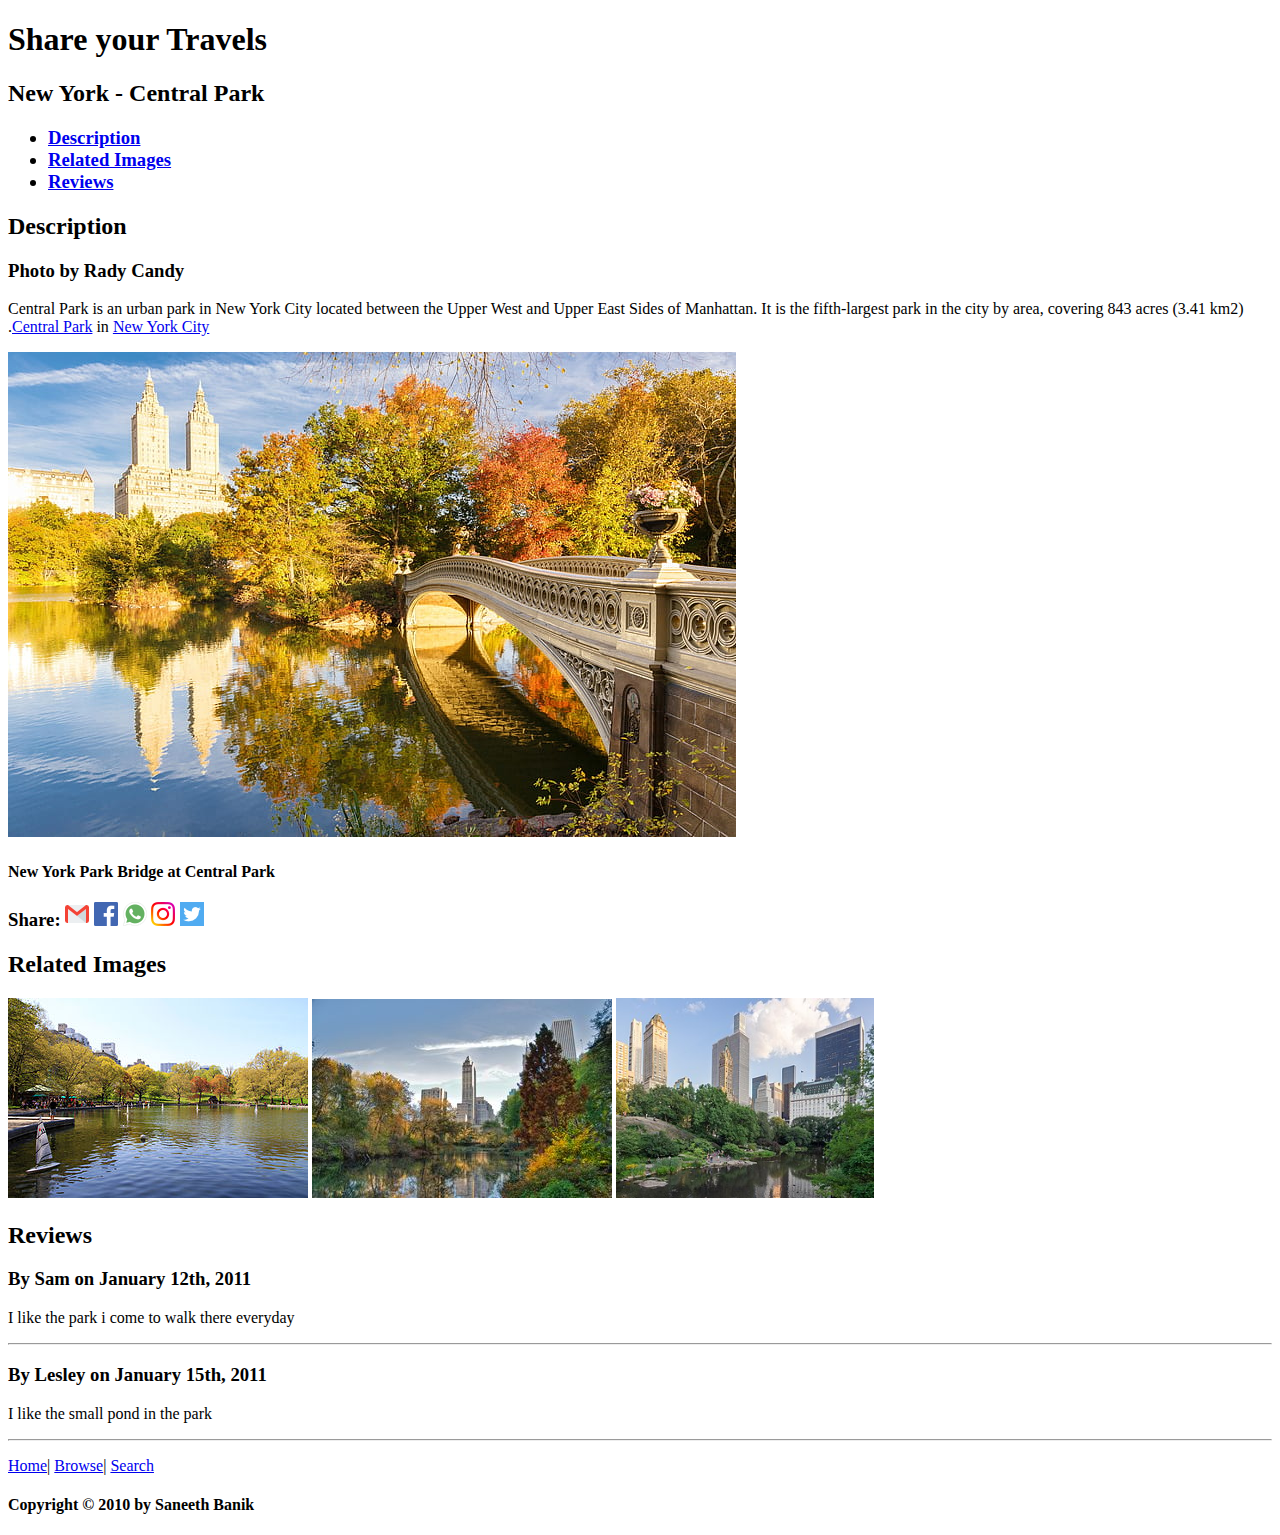
<file: Web Development Assignment 1/Chapter-2_Project-1-master/index.html>
<!DOCTYPE html>
<html>
<head>
	<meta charset="utf-8">
	<meta http-equiv="X-UA-Compatible" content="IE=edge">
	<title>Share Your Travels</title>
	<link rel="stylesheet" href="">
</head>
<body>

	<header> 
		<h1>Share your Travels</h1>
		
		<h2>New York - Central Park</h2>
	
       
	<h3><ul>
		<li><a href="#Description">Description</a></li>
		<li><a href="#Related">Related Images</a></li>
		<li><a href="#Reviews">Reviews</a></li>
	</ul>
    </header>
    <div id="Description">
    	<h2>Description</h2>
    	<h3>Photo by Rady Candy</h3>
    	<p>Central Park is an urban park in New York City located between the Upper West and Upper East Sides of Manhattan. It is the fifth-largest park in the city by area, covering 843 acres (3.41 km2) .<a href="CentralPark">Central Park</a> in <a href="NewYorkCity">New York City</a>  <p>
           
    		<img src="images/new york park bridge.jpg" alt="The should be an image here">
    		<h4>New York Park Bridge at Central Park</h4>
    		<p><h3>Share:  
    			         <a href="#message"><img src="images/gmail.png"></a>
    			         <a href="#message"><img src="images/facebook.png"></a>
    			         <a href="#message"><img src="images/whatsapp.png"></a>
    			         <a href="#message"><img src="images/instagram.png"></a>
    			         <a href="#message"><img src="images/twitter.png"></a>
    			     </h3>
    			 </p>
    </div>	
    
    <div id="Related">
    	<h2>Related Images</h2>
    	<p>
    		<img src="images/Pond.jpg" alt="The central park pond">
    			<img src="images/NYC.jpg" alt="Ney York City Central Park">
    				<img src="images/ThePond.jpg" alt="Central Park Pond" height="200px">
    	</p>			
 	</div>


 	<div id="Reviews">
 		<h2>Reviews</h2>
 		<h3>By Sam on <time datetime="2011-01-12">January 12th, 2011</time></h3>
 		<p>I like the park i come to walk there everyday</p>
 		<hr>
 		<h3>By Lesley on <time datetime="2011-01-15">January 15th, 2011</time></h3>
 		<p>I like the small pond in the park</p>
 		<hr>


 	</div>

 	<footer>
 		<p> <a href="index.html">Home</a>| <a href="#Browse">Browse</a>| <a href="http://www.google.com">Search</a></p>
 		<h4>Copyright © 2010 by Saneeth Banik</h4>
 	</footer>
 	

</body>
</html>
</file>
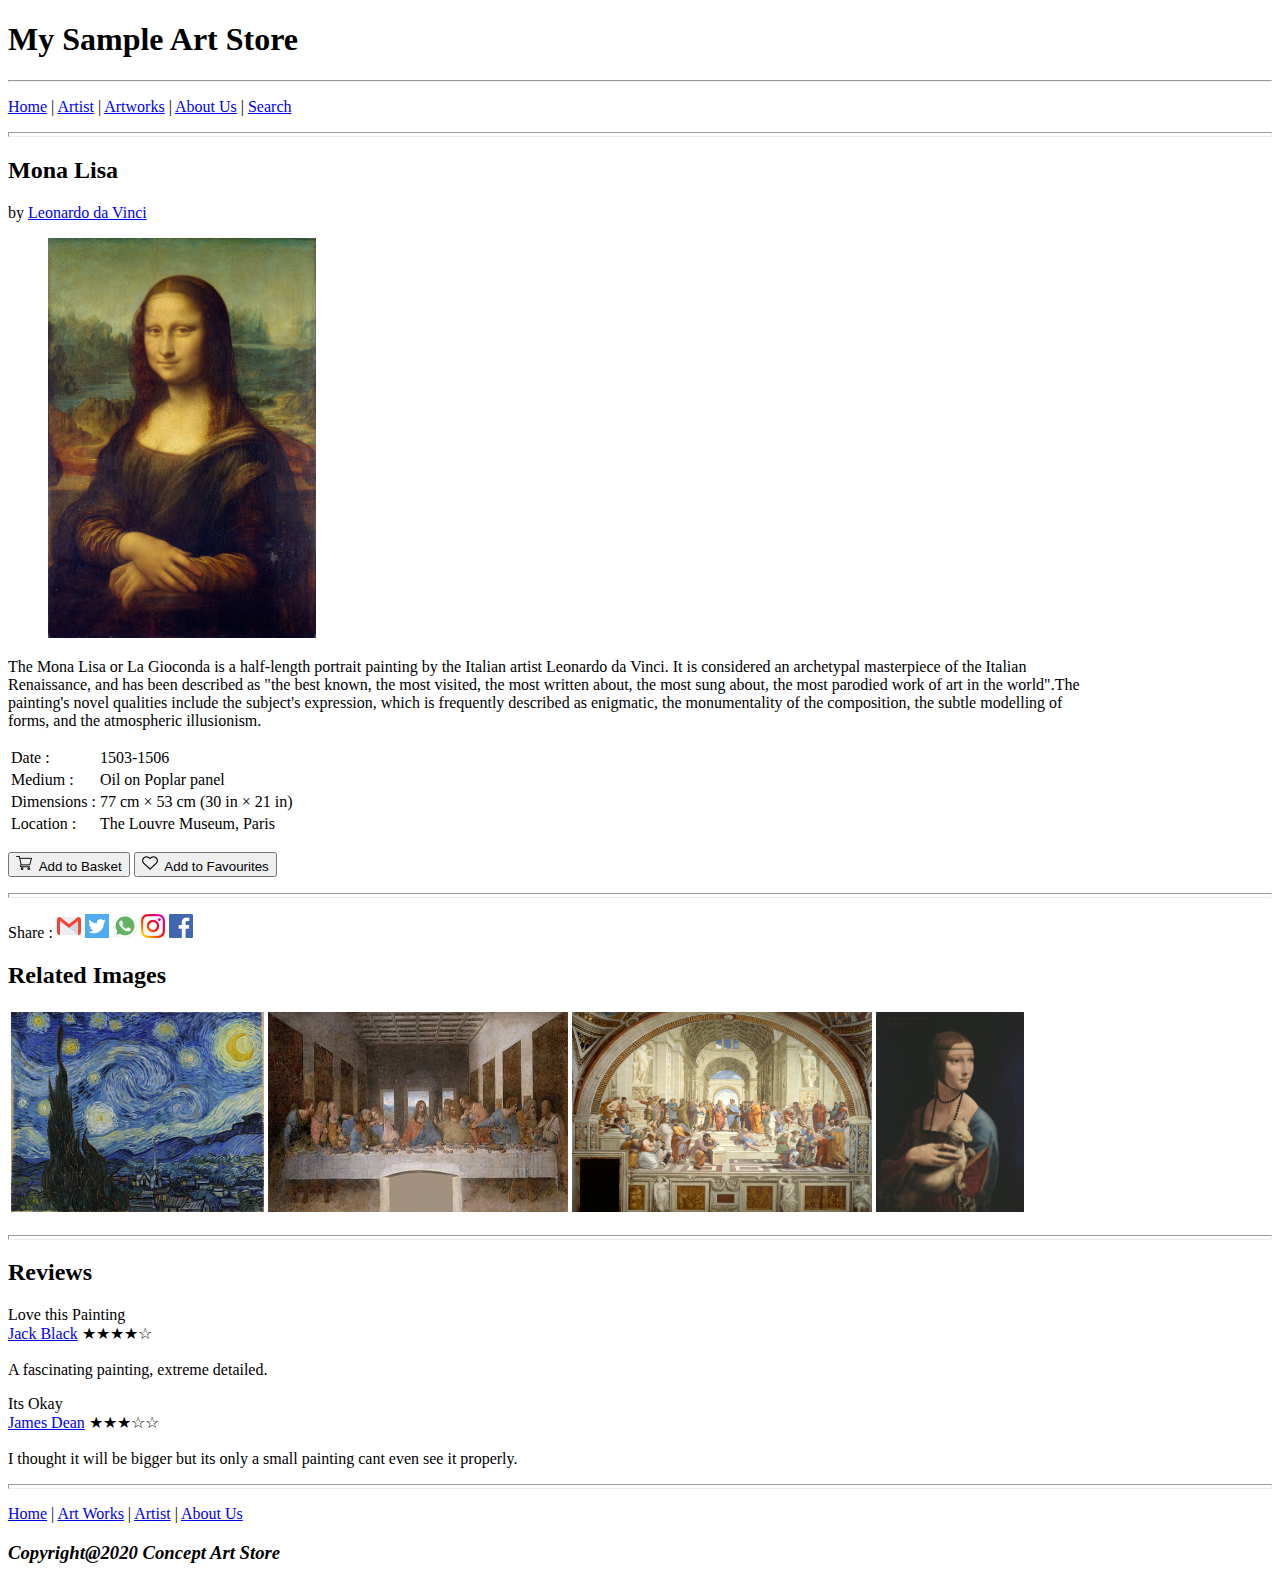
<file: Web Development Assignment 1/Chapter-2_Project-3-master/index.html>
<!DOCTYPE html>
<html>
<head>
	<meta charset="utf-8">
	<meta http-equiv="X-UA-Compatible" content="IE=edge">
	<title>My Sample Art Store</title>
	<link rel="stylesheet" href="">
</head>
<body>
	<header>
		<h1>My Sample Art Store</h1>
		<hr>
		<p><a href="#home">Home</a> | <a href="#artist">Artist</a> | <a href="#Artworks">Artworks</a> | <a href="#aboutus">About Us</a> | <a href="#search">Search</a></p>
	</header>
	<hr size="5">
	<h2>Mona Lisa</h2>
	<p>by <a href="https://en.wikipedia.org/wiki/Leonardo_da_Vinci">Leonardo da Vinci</a></p>
	<figure>
		<a href="fullimage.html"><img src="images/mona lisa.jpg" height="400"></a>
		
		
	</figure>
	<article>
		<p>The Mona Lisa or La Gioconda is a half-length portrait painting by the Italian artist Leonardo da Vinci. It is considered an archetypal masterpiece of the Italian<br>Renaissance, and has been described as "the best known, the most visited, the most written about, the most sung about, the most parodied work of art in the world".The<br> painting's novel qualities include the subject's expression, which is frequently described as enigmatic, the monumentality of the composition, the subtle modelling of <br> forms, and the atmospheric illusionism.

		
	</article>
	<p> 
	<table>
		<tr>
			<td>Date :</td>
			<td>1503-1506</td>
		</tr>
		<tr>
			<td>Medium :</td>
			<td>Oil on Poplar panel</td>
		</tr>
		<tr>
			<td>Dimensions :</td>
			<td>77 cm × 53 cm (30 in × 21 in)</td>
		</tr>
		<tr>
			<td>Location :</td>
			<td>The Louvre Museum, Paris</td>
		</tr>
	</table>
	</p>
	
	<p><button type="button"><img src="images/cart.png">&nbsp Add to Basket</button> <button type="button"><img src="images/love.png">&nbsp Add to Favourites</button></p>
	<hr size="5">

	<p>Share :  <a href="#mail"><img src="images/gmail.png"></a>
			    <a href="#twitter"><img src="images/twitter.png"></a>
			    <a href="#whatsapp"><img src="images/whatsapp.png"></a>
			    <a href="#instagram"><img src="images/instagram.png"></a>
			    <a href="#facebook"><img src="images/facebook.png"></a>
	</p>

	<div>
		<p>
			<h2>Related Images</h2>
			<table>
				<tr>
					<td><img src="images/Starry Night.jpg" height="200"></td>
					<td><img src="images/last supper.jpg" height="200" width="300"></td>
					<td><img src="images/school of athens.jpg" height="200" width="300"></td>
					<td><img src="images/lady.jpg" height="200"></td>
				</tr>
			</table>
		</p>
	</div>
	<hr size="5">
	<div>
		<h2>Reviews</h2>
		<p>Love this Painting<br>
			<a href="#jackblack">Jack Black</a> ★★★★☆<br>
			<br>
			A fascinating painting, extreme detailed.<br>
		</p>
		<p>Its Okay<br>
			<a href="#James Dean">James Dean</a> ★★★☆☆<br>
			<br>
			I thought it will be bigger but its only a small painting cant even see it properly.
		</p>

		
	</div>
	<hr size="5">
	<footer>
		<p>
			<a href="#home">Home</a> | <a href="#artworks">Art Works</a> | <a href="#Artist">Artist</a> | <a href="#ABoutus">About Us</a>
		</p>
		<h3><em>Copyright@2020 Concept Art Store</em></h3>
	</footer>



	
</body>
</html>
</file>
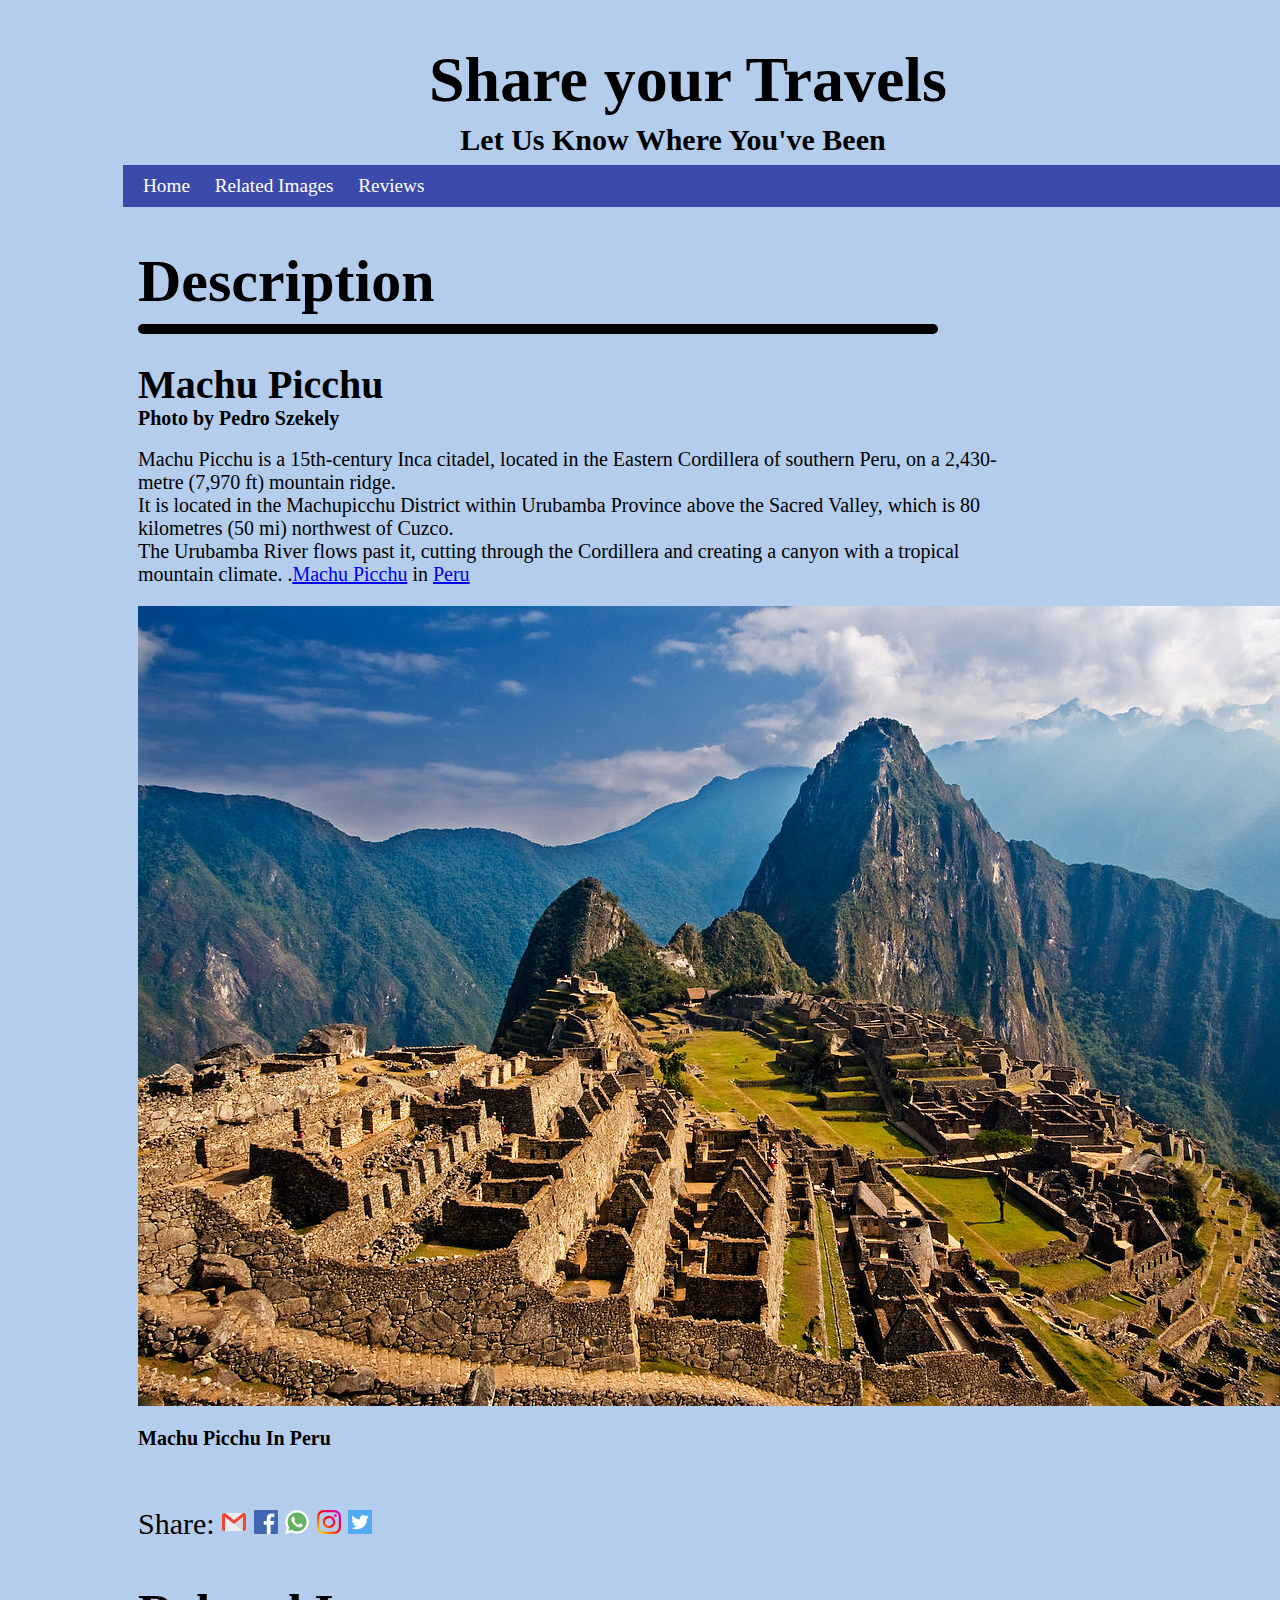
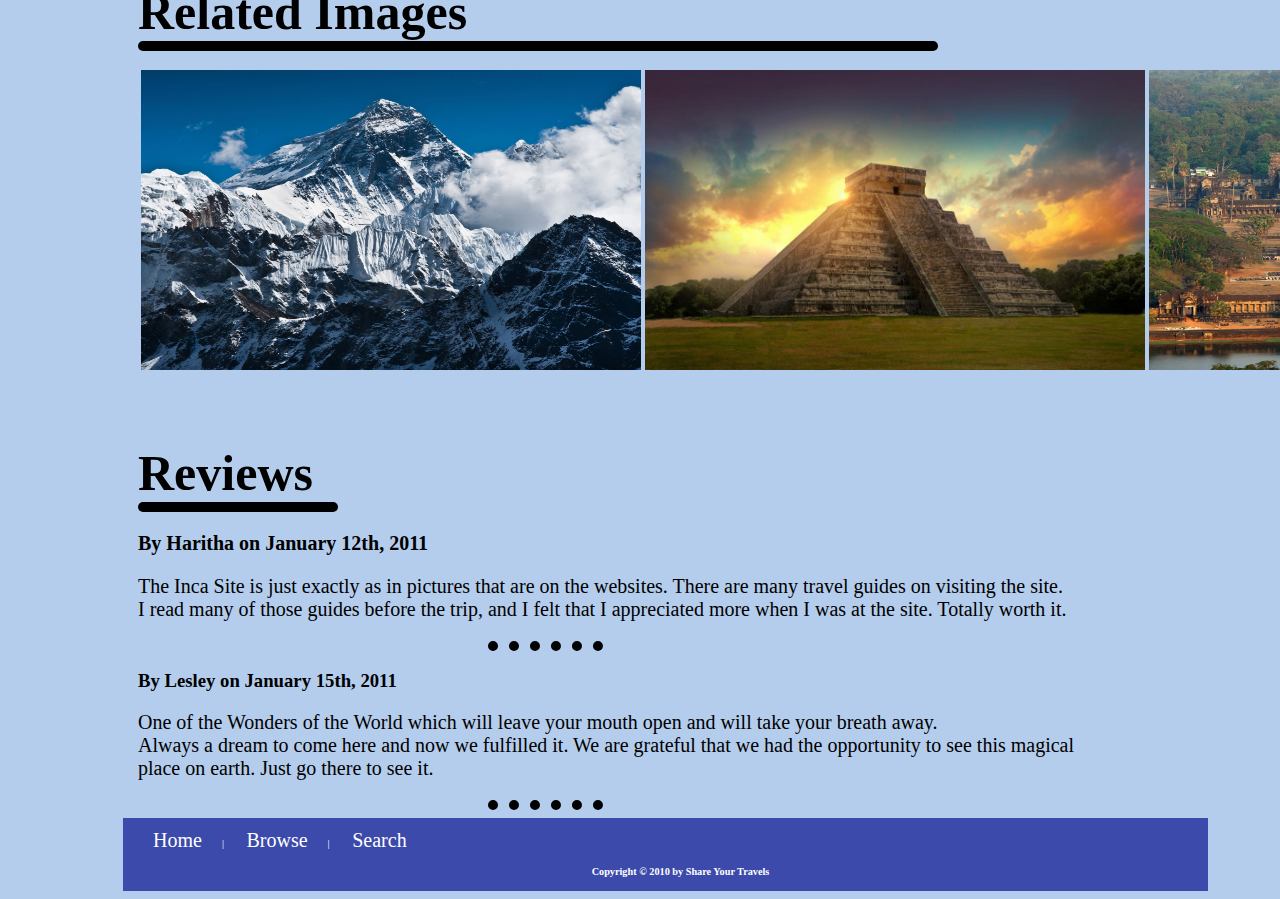
<file: Web Development Assignment 1/Chapter-3_Project-1-master/index.html>
<!DOCTYPE html>
<html>
<head>
	<meta charset="utf-8">
	<meta http-equiv="X-UA-Compatible" content="IE=edge">
	<title>Share Your Travels</title>
	<link rel="stylesheet" href="style.css">
</head>
<body>

	
		<h1 class="Heading">Share your Travels</h1>
		
		<h2 class="subtext">Let Us Know Where You've Been</h2>
        
	
       
	<p class="navbar">
		<a class="button" href="#home">Home</a>
		<a class="button1"  href="#Related">Related Images</a>
		<a class="button2"  href="#Reviews">Reviews</a>
    </p>
	
    
    <div class="desc" id="Description">
    	<h1 class="cription">Description</h1>
        <hr class="seperator1">
        <h1 class="machu">Machu Picchu</h1>
    	<h3 class="photographer">Photo by Pedro Szekely</h3>
    	<p class="para1">Machu Picchu is a 15th-century Inca citadel, located in the Eastern Cordillera of southern Peru, on a 2,430-metre (7,970 ft) mountain ridge.<br>It is located in the Machupicchu District within Urubamba Province above the Sacred Valley, which is 80 kilometres (50 mi) northwest of Cuzco.<br>The Urubamba River flows past it, cutting through the Cordillera and creating a canyon with a tropical mountain climate. .<a href="MachuPicchu">Machu Picchu</a> in <a href="Peru">Peru</a>  <p>
           
    		<img class="picture1" src="images/Machu_Picchu.jpg" alt="The should be an image here" height="600" width="1500">
    		<h4 class="pictureunder">Machu Picchu In Peru</h4>
    		
    </div>	
    <p class="share">Share:  
                         <a href="#message"><img src="images/gmail.png"></a>
                         <a href="#message"><img src="images/facebook.png"></a>
                         <a href="#message"><img src="images/whatsapp.png"></a>
                         <a href="#message"><img src="images/instagram.png"></a>
                         <a href="#message"><img src="images/twitter.png"></a>
                    
                </p>
    
    <div class="relate" id="Related">
    	<h2 class="related">Related Images</h2>
        <hr class="seperator2">
    	<p><table>
            <tr>
    		  <td><img src="images/Mount-Everest.jpg" alt="The Mount Everest" height="300" width="500"></td>
    			<td><img src="images/Chichen-Itza.jpg" alt="Chichen Itza" height="300" width="500"></td>
    				<td><img src="images/angkor-wat.jpg" alt="Angkor Wat Temple" height="300" width="500"></td>
            </tr>
            </table>        
    	</p>			
 	</div>


 	<div class="review" id="Reviews">
 		<h2 class="reviewhead">Reviews</h2>
        <hr class="seperator3">
 		<h3 class="review1">By Haritha on <time datetime="2011-01-12">January 12th, 2011</time></h3>
 		<p class="review1body">The Inca Site is just exactly as in pictures that are on the websites. There are many travel guides on visiting the site.<br> I read many of those guides before the trip, and I felt that I appreciated more when I was at the site. Totally worth it.</p>
 		<hr class="seperator4">
 		<h3 class="review2">By Lesley on <time datetime="2011-01-15">January 15th, 2011</time></h3>
 		<p class="review2body">One of the Wonders of the World which will leave your mouth open and will take your breath away. <br>Always a dream to come here and now we fulfilled it. We are grateful that we had the opportunity to see this magical<br> place on earth. Just go there to see it.</p>
 		<hr class="seperator5">


 	</div>

 	<footer class="foot">
 		<p> <a class="foot1" href="index.html">Home</a>| <a class="foot2" href="#Browse">Browse</a>| <a class="foot3" href="http://www.google.com">Search</a></p>
 		<h4 class="copyright">Copyright © 2010 by Share Your Travels</h4>
 	</footer>
 	

</body>
</html>
</file>
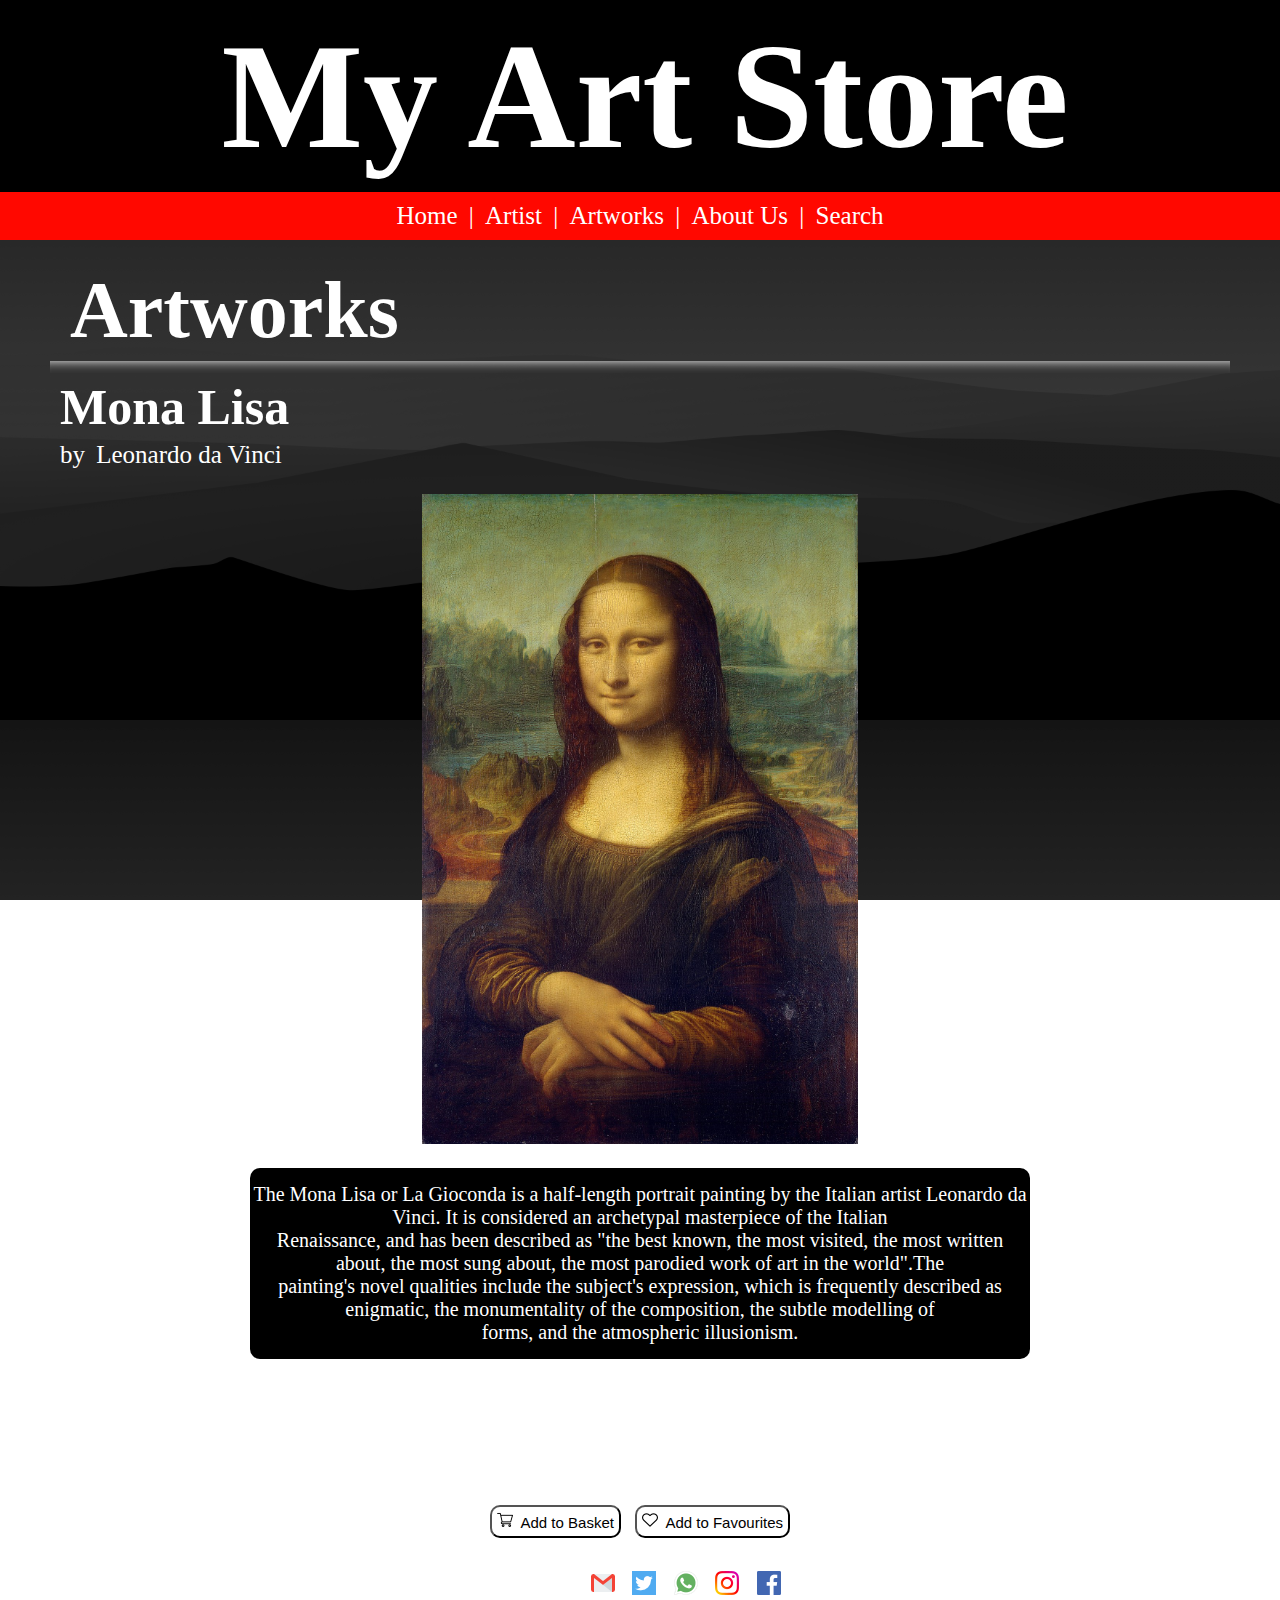
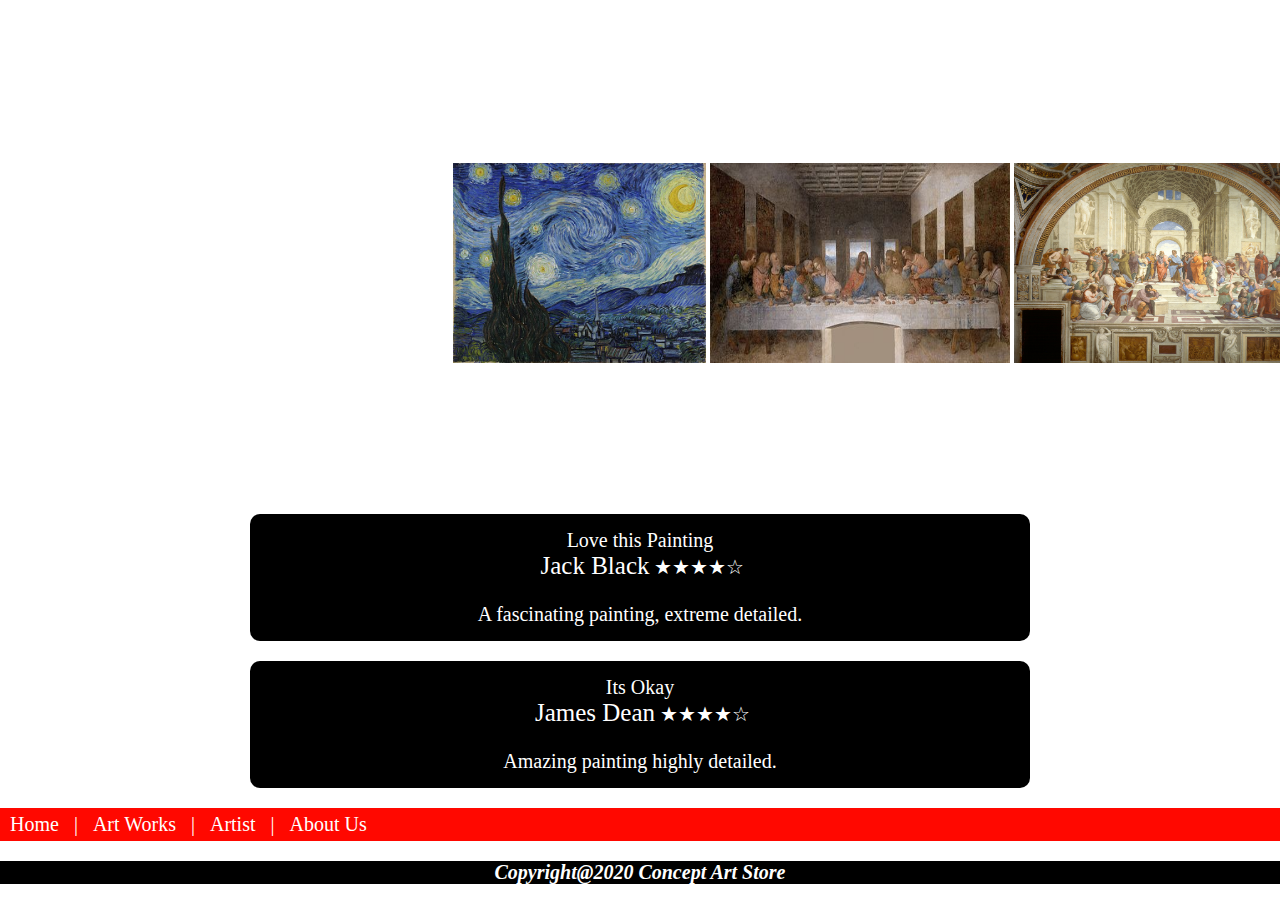
<file: Web Development Assignment 1/Chapter-3_Project-3-master/index.html>
<!DOCTYPE html>
<html>
<head>
	<meta charset="utf-8">
	<meta http-equiv="X-UA-Compatible" content="IE=edge">
	<title>My Art Store</title>
	<link rel="stylesheet" href="style.css">
</head>
<body>
	<header>
		<h1 class="heading">My Art Store</h1>
	
		<p class="navbar"><a class="nav1" href="#home">Home</a> | <a class="nav1" href="#artist">Artist</a> | <a class="nav1" href="#Artworks">Artworks</a> | <a class="nav1" href="#aboutus">About Us</a> | <a class="nav1" href="#search">Search</a></p>
	</header>
	<h1 class="art">Artworks</h1>
	<hr class="line">
	<h2 class="picname">Mona Lisa</h2>
	<p class="by">by <a class="painter" href="https://en.wikipedia.org/wiki/Leonardo_da_Vinci">Leonardo da Vinci</a></p>
	
		<p class="monalisa"><a class="picturem"  href="fullimage.html"><img src="images/mona lisa.jpg" height="650" ></a></p>
		
	
	<article>
		<p class="info">The Mona Lisa or La Gioconda is a half-length portrait painting by the Italian artist Leonardo da Vinci. It is considered an archetypal masterpiece of the Italian<br>Renaissance, and has been described as "the best known, the most visited, the most written about, the most sung about, the most parodied work of art in the world".The<br> painting's novel qualities include the subject's expression, which is frequently described as enigmatic, the monumentality of the composition, the subtle modelling of <br> forms, and the atmospheric illusionism.

		
	</article>
	<p class="info2"> 
	<table class="info2">
		<tr>
			<td>Date :</td>
			<td>1503-1506</td>
		</tr>
		<tr>
			<td>Medium :</td>
			<td>Oil on Poplar panel</td>
		</tr>
		<tr>
			<td>Dimensions :</td>
			<td>77 cm × 53 cm (30 in × 21 in)</td>
		</tr>
		<tr>
			<td>Location :</td>
			<td>The Louvre Museum, Paris</td>
		</tr>
	</table>
	</p>
	
	<p class="btn"><button class="btn1" type="button"><img src="images/cart.png">&nbsp Add to Basket</button> <button class="btn1" type="button"><img src="images/love.png">&nbsp Add to Favourites</button></p>
	

	<p class="share">Share :  <a class="btn2" href="#mail"><img src="images/gmail.png"></a>
			    <a class="btn2" href="#twitter"><img src="images/twitter.png"></a>
			    <a class="btn2" href="#whatsapp"><img src="images/whatsapp.png"></a>
			    <a class="btn2" href="#instagram"><img src="images/instagram.png"></a>
			    <a class="btn2" href="#facebook"><img src="images/facebook.png"></a>
	</p>

	<div>
		<p>
			<h2 class="art">Related Images</h2>
			<hr class="line">
			<table class="relatedimg">
				<tr>
					<td><img class="piece" src="images/Starry Night.jpg" height="200"></td>
					<td><img class="piece" src="images/last supper.jpg" height="200" width="300"></td>
					<td><img class="piece" src="images/school of athens.jpg" height="200" width="300"></td>
					<td><img class="piece1" src="images/lady.jpg" height="200"></td>
				</tr>
			</table>
		</p>
	</div>
	
	<div>
		<h2 class="art">Reviews</h2>
		<hr class="line">
		<p class="info">Love this Painting<br>
			<a class="painter" href="#jackblack">Jack Black</a> ★★★★☆<br>
			<br>
			A fascinating painting, extreme detailed.<br>
		</p>
		<p class="info">Its Okay<br>
			<a class="painter" href="#James Dean">James Dean</a> ★★★★☆<br>
			<br>
			Amazing painting highly detailed.
		</p>

		
	</div>

	<footer>
		<p class="navbar2">
			<a class="nav2"  href="#home">Home</a> | <a class="nav2" href="#artworks">Art Works</a> | <a class="nav2" href="#Artist">Artist</a> | <a class="nav2" href="#ABoutus">About Us</a>
		</p>
		<h3 class="copyright"><em>Copyright@2020 Concept Art Store</em></h3>
	</footer>



	
</body>
</html>
</file>
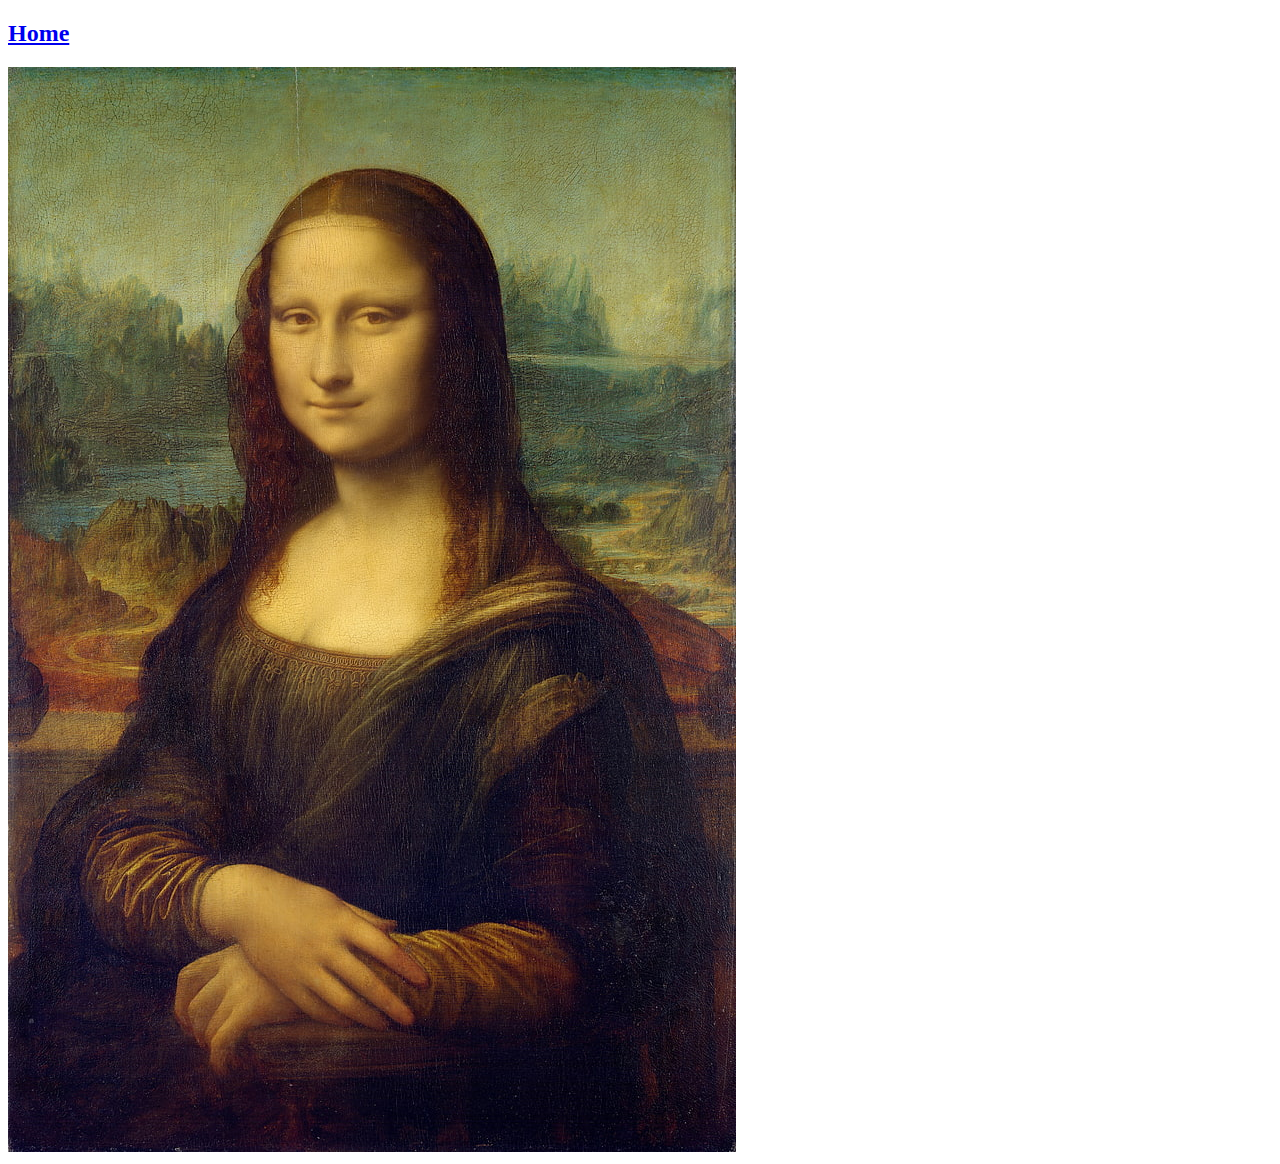
<file: Web Development Assignment 1/Chapter-2_Project-3-master/fullimage.html>
<!DOCTYPE html>
<html>
<head>
	<meta charset="utf-8">
	<meta http-equiv="X-UA-Compatible" content="IE=edge">
	<title></title>
	<link rel="stylesheet" href="">
</head>
<body>

	<h2><a href="index.html">Home</a></h2>
	<img src="images/mona lisa2.jpg">


	
</body>
</html>
</file>
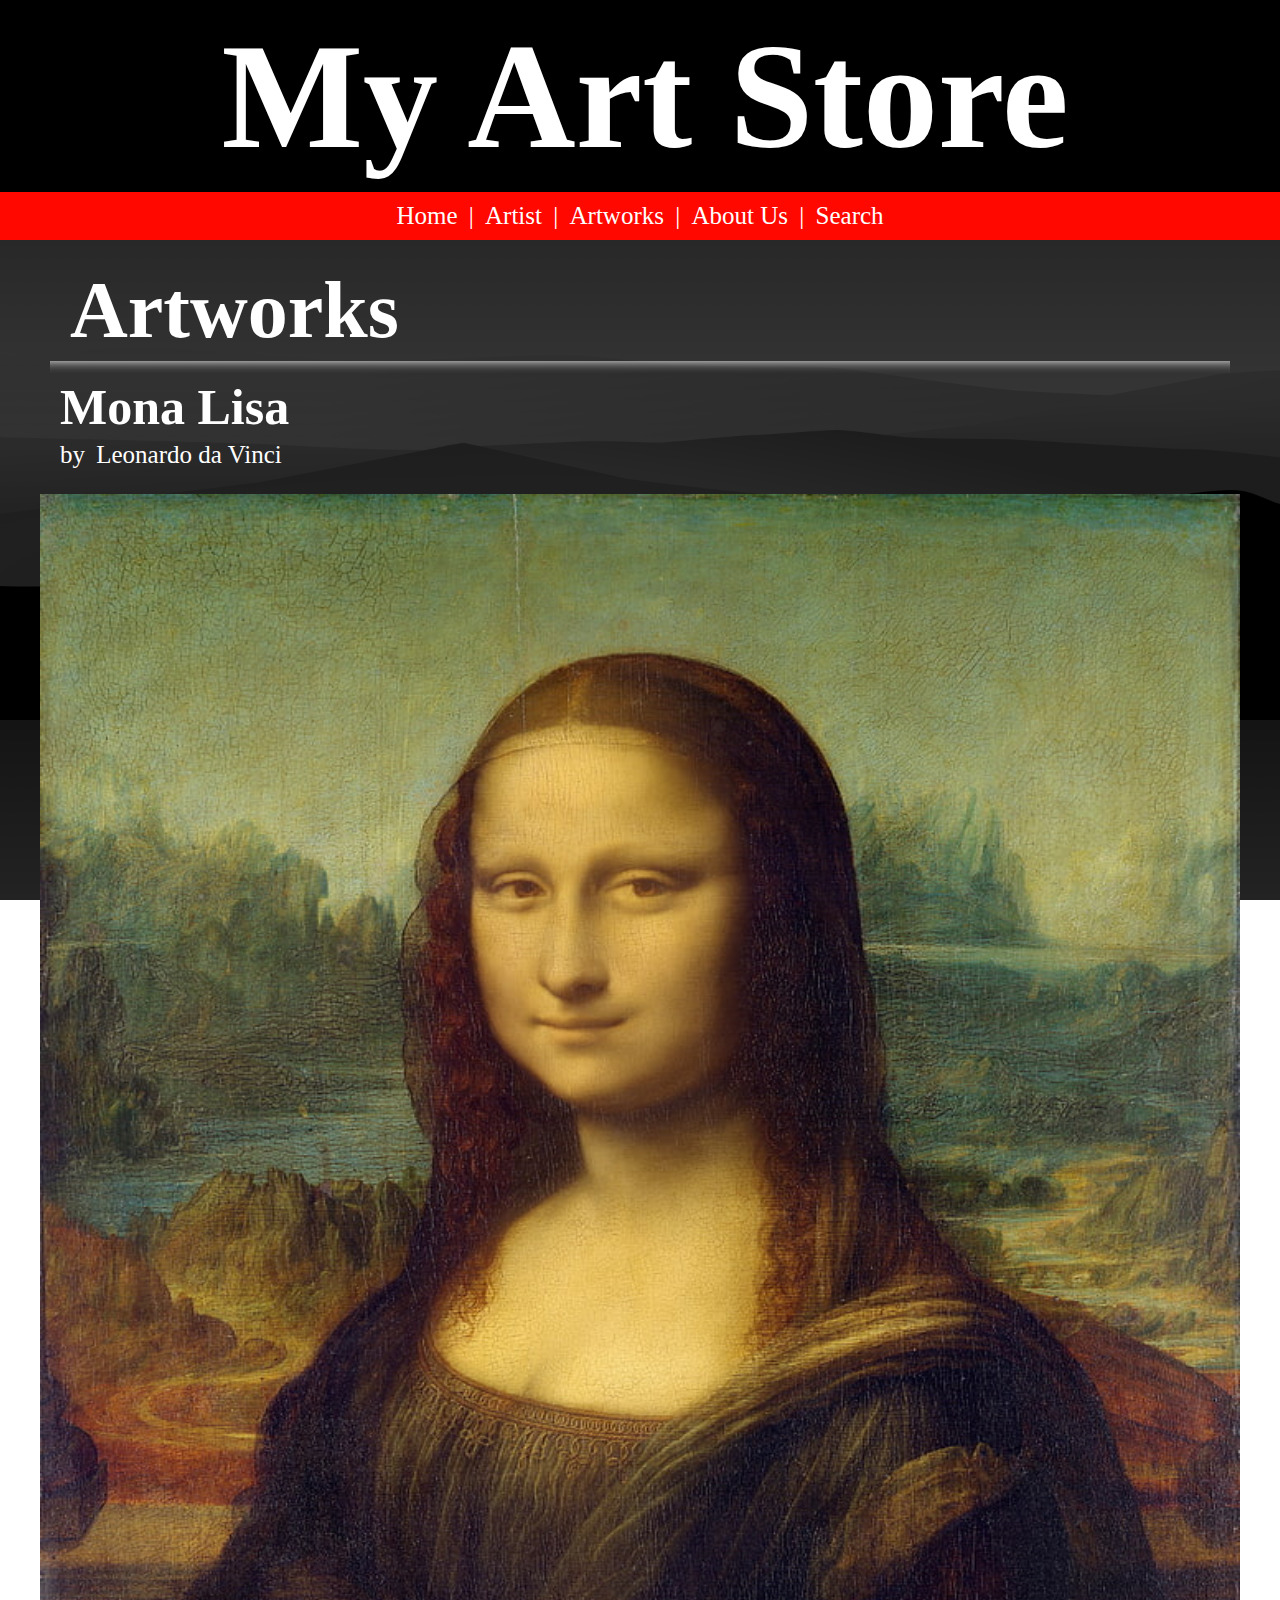
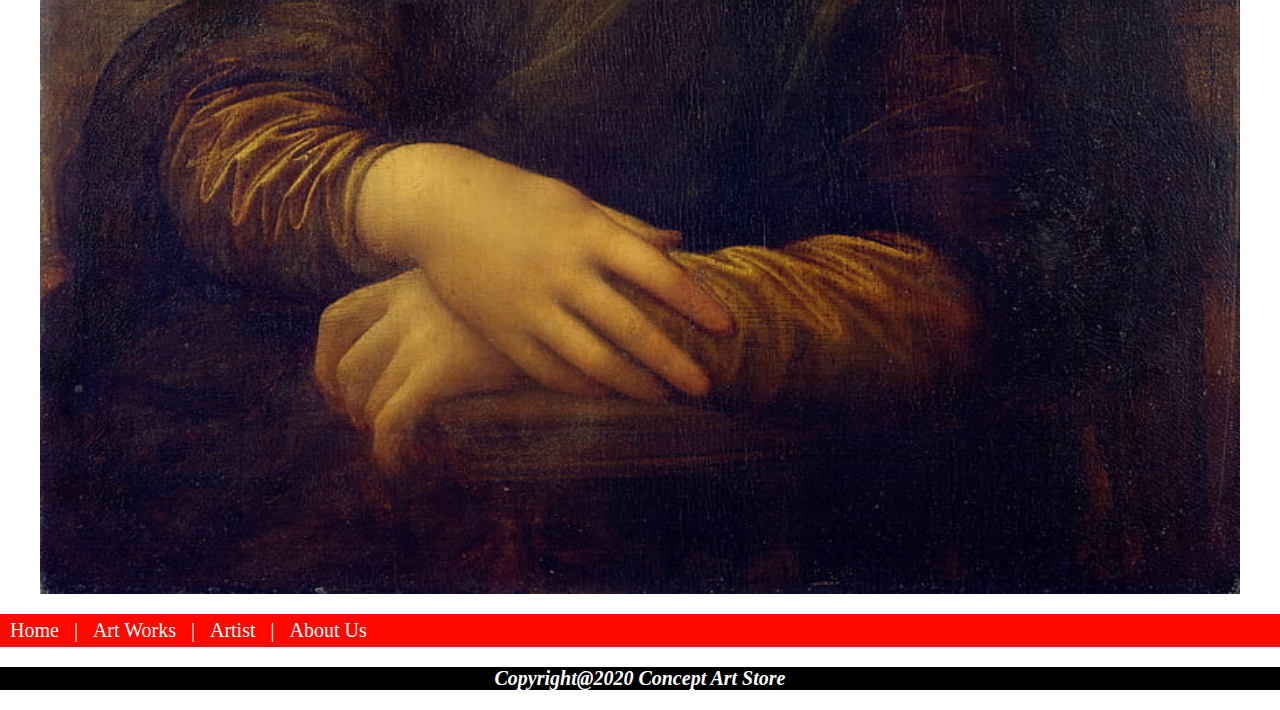
<file: Web Development Assignment 1/Chapter-3_Project-3-master/fullimage.html>
<!DOCTYPE html>
<html>
<head>
	<meta charset="utf-8">
	<meta http-equiv="X-UA-Compatible" content="IE=edge">
	<title>My Art Store</title>
	<link rel="stylesheet" href="style.css">
</head>
<body>
	<header>
		<h1 class="heading">My Art Store</h1>
	
		<p class="navbar"><a class="nav1" href="index.html">Home</a> | <a class="nav1" href="#artist">Artist</a> | <a class="nav1" href="#Artworks">Artworks</a> | <a class="nav1" href="#aboutus">About Us</a> | <a class="nav1" href="#search">Search</a></p>
	</header>
	<h1 class="art">Artworks</h1>
	<hr class="line">
	<h2 class="picname">Mona Lisa</h2>
	<p class="by">by <a class="painter" href="https://en.wikipedia.org/wiki/Leonardo_da_Vinci">Leonardo da Vinci</a></p>

	
	<p class="bigimg"> <img src="images/mona lisa2.jpg" height="1700" width="1200"></p>
	<footer>
		<p class="navbar2">
			<a class="nav2"  href="#home">Home</a> | <a class="nav2" href="#artworks">Art Works</a> | <a class="nav2" href="#Artist">Artist</a> | <a class="nav2" href="#ABoutus">About Us</a>
		</p>
		<h3 class="copyright"><em>Copyright@2020 Concept Art Store</em></h3>
	</footer>



	
</body>
</html>
</file>
<file: Web Development Assignment 1/Chapter-3_Project-1-master/style.css>
body{
	background-color: #b4cded;
	height: 100%;
	width: 100%;
}
.picture1{
	height: auto;
	width: auto;
	margin-bottom: 10px;
	padding-bottom: 0px;
}
.photographer{
	font-size: 20px;
	padding-top: 0px;
	line-height: 0px;
	margin-top: 0px;
	margin-bottom: 30px;
}
.machu{
	font-size: 40px;
	margin-bottom: 10px;
	padding-bottom: 0px;
}
.pictureunder{
	font-size: 20px;
	margin-top: 0px;
	padding-top: 0;
	line-height: 5px;
}

.desc{
	width: 900px;
	padding-left: 30px;
	margin-left: 100px;
	padding-bottom: 20px;
	padding-left: 30px;
	margin-left: 100px;
	margin-right: 0px;
	border-spacing: 10px;

  	
}
.navbar{
	font-size: 1.5vw;
	width: 700px;
	padding-left: 10px;
	color: white;
	margin-top: 0px;
	margin-left: 115px;
	margin-right: 0px;
	border-spacing: 10px;
	margin-bottom: 0px;
	border: 2px black;
	background-color: #3b4aab;
	padding-bottom: 10px;
	padding-top: 10px;
	padding-right: 1000px;



}
.subtext{
	margin-top: 0px;
	line-height: 0px;
	margin-left: 50px;
	font-size: 30px;
	padding-top: 0px;
	text-align: center;
	color: black;
}

.Heading{
	padding-bottom: 10px;
	margin-top: 30px;
	padding-left: 30px;
	margin-left: 50px;
	font-size: 5vw;
	color: black;
	margin-bottom: 0px;
	line-height: 100px;
	text-align: center;
}
.button{
	padding: 1px 10px;
	
	text-align: center;
	color: white;
	text-decoration: none;

	}

.button1{
	padding-left: 30px;
	padding: 1px 10px;
	
	text-align: center;
	color: white;
	text-decoration: none;

}
.button2{
	padding-left: 30px;
	padding: 1px 10px;
	
	text-align: center;
	color: white;
	text-decoration: none;


}
img.desc{
	display: block;
  	margin-left: auto;
  	margin-right: auto;
}
.relate{
	width: 900px;
	padding-left: 30px;
	
	padding-bottom: 50px;
	margin-left: 100px;
	margin-right: 0px;
	border-spacing: 10px;

}
.share{
	padding-right: 100px;
	padding-left: 100px;
	font-size: 1vw;
}
.foot{
	font-size: 0.8vw;
	
	padding-left: 10px;
	color: white;
	margin-top: 0px;
	margin-left: 115px;
	margin-right: 80px;
	border-spacing: 10px;
	margin-bottom: 0px;
	border: 2px black;
	background-color: #3b4aab;
	padding-bottom: 1px;
	padding-top: 1px;
	
	
	
}
.foot1{
	text-decoration: none;
	color: white;
	font-size: 20px;
	padding-right: 20px;
	padding-left: 20px;

}
.foot2{
	text-decoration: none;
	color: white;
	font-size: 20px;
	padding-right: 20px;
	padding-left: 20px;

}
.foot3{
	text-decoration: none;
	color: white;
	font-size: 20px;
	padding-right: 20px;
	padding-left: 20px;
}
.copyright{
	padding-left: 20px;
	text-align: center;
	margin-left: 0px;
}

	
h1.desc{
	font-size: 200px;
	padding-bottom: 0px;
}
.cription{
	font-size: 60px;
	padding-bottom: 0px;
	margin-bottom: 0px;
	
}
.seperator1{
	color: black;
	background-color: black;
	height:10px;
	border-width:0px;
	border-radius: 10px;
	margin-right: 100px;
}
.seperator2{
	color: black;
	background-color: black;
	height:10px;
	border-width:0px;
	border-radius: 10px;
	margin-right: 100px;
	margin-top: 0px;
	padding-top: 0px;
}
.seperator3{
	color: black;
	background-color: black;
	height:10px;
	border-width:0px;
	border-radius: 10px;
	margin-right: 950px;
	margin-top: 0px;
	padding-top: 0px;
}
.seperator4{
	border-style: none;
	border-top-style: dotted;
	border-color:  black;
	border-width: 10px;
	width: 10%;
	margin-left: 350px; 
	
}
.seperator5{
	border-style: none;
	border-top-style: dotted;
	border-color:  black;
	border-width: 10px;
	width: 10%;
	margin-left: 350px; 
}



.para1{
	font-size: 20px;
}
.reviewhead{
	color: black;
	font-size: 50px;
	margin-bottom: 0px;
	padding-bottom: 0px;
	
}
.review{
	margin-left: 130px;
}
.review1{
	color: black;
	font-size: 20px;
	margin-bottom: 5px;
	padding-bottom: 0px;
	
}
.review1body{
	font-size: 20px;
	padding-top: 0px;
}
.review2{
	color: black;
}
.review2body{
	font-size: 20px;
	padding-top: 0px;
	margin-top: 5px;
}
.related{
	font-size: 50px;
	padding-bottom: 0px;
	margin-bottom: 0px;
	
}
.relate{
	margin-bottom: 10px;
	padding-bottom: 10px;
}
.share{
	margin-left: 30px;
	font-size: 30px;
	padding-top: 10px;
	margin-top: 10px;
}
</file>
<file: Web Development Assignment 1/Chapter-3_Project-3-master/style.css>
body{
	margin: 0;
	padding: 0;
	background-image: url("images/background2.jpg");
	background-size: 100%;
	background-attachment: fixed;
}

.heading{
	background-color: black;
	padding-top: 10px;
	padding-bottom: 10px;
	padding-left: 10px;
	margin-top: 0;
	margin-bottom: 0px;
	font-size: 150px;
	font-family: Blippo, fantasy;
	text-align: center;
	color: white;

}
.navbar{
	background-color: #ff0800;
	padding-top: 10px;
	padding-bottom: 10px;
	font-size: 25px;
	text-align: center;
	margin-top: 0px;
	color: white;
}
.nav1{
	text-decoration: none;
	padding-left: 5px;
	padding-right: 5px;
	color: white;
	margin-bottom: 10px;
}
.nav1:hover{
	background-color: darkred;
	color: white;
	font-size: 26px;
	border-radius: 5px;
	padding-top: 5px;
	padding-bottom: 5px;
	padding-left: 5px;
	padding-right: 5px;
}
.art{
	margin-top: 0px;
	font-family: Blippo, fantasy;
	font-size: 80px;
	color: white;
	padding-left: 70px;
	margin-bottom: 5px;
}
.line{
	border-width: 10px;
	margin-top: 0px;
	margin-bottom: 0px;
	margin-left: 50px;
	margin-right: 50px;
	height: 12px;
    border: 0;
    box-shadow: inset 0 12px 12px -12px rgba(255, 255, 255, 1);
}
.picname{
	font-size: 50px;
	color: white;
	padding-left: 60px;
	margin-bottom: 5px;
	margin-top: 5px;

}
.by{
	padding-left: 60px;
	font-size: 25px;
	color: white;
	margin-top: 0px;


}

.painter{
	padding-left: 5px;
	font-size: 25px;
	color: white;
	text-decoration: none;
}
.painter:hover{
	background-color: darkred;
	font-size: 28px;

}


.monalisa{
	text-align: center;
}

.info{
	padding-top: 15px;
	padding-bottom: 15px;
	padding-left: 0px;
	margin-left: 250px;
	margin-right: 250px;
	border-radius: 10px;
	background-color: black;
	text-align: center;
	color: white;
	font-size: 20px;
}
.info2{
	color: white;
	font-size: 20px;
	margin-left: 41.5%;
}
.btn{
	text-align: center;
}
.btn1{
	background-color: white;
	margin-left: 5px;
	margin-right: 5px;
	padding: 5px;
	cursor: pointer;
	font-size: 15px;
	border-radius: 10px;
}
.btn1:hover{
	background-color: red;
	color: white;
	font-size: 18px;

}
.share{
	font-size: 30px;
	color: white;
	text-align: center;
}
.btn2{
	padding-left: 5px;
	padding-right: 5px;
	border-radius: 30px;
}
.btn2:hover{
	background-color: white;
}
.relatedimg{
	margin-top: 20px;
	margin-left: 450px;
}
.piece:hover{
	height: 300px;
	width: 450px;
}
.piece1:hover{
	height: 300px;
	width: 250px;
}
.navbar2{
	background-color: #ff0800;
	padding-top: 5px;
	padding-bottom: 5px;
	font-size: 20px;
	text-align: center;
	margin-top: 0px;
	color: white;
	text-align: left;
}
.nav2{
	padding-left: 10px;
	padding-right: 10px;
	text-decoration: none;
	color: white;
	
}
.nav2:hover{
	background-color: darkred;
	border-radius: 5px;
	padding-bottom: 5px;
	padding-top: 4px;

}
.copyright{
	font-size: 20px;
	background-color: black;
	color: white;
	text-align: center;
}
.bigimg{
	text-align: center;
}
</file>
